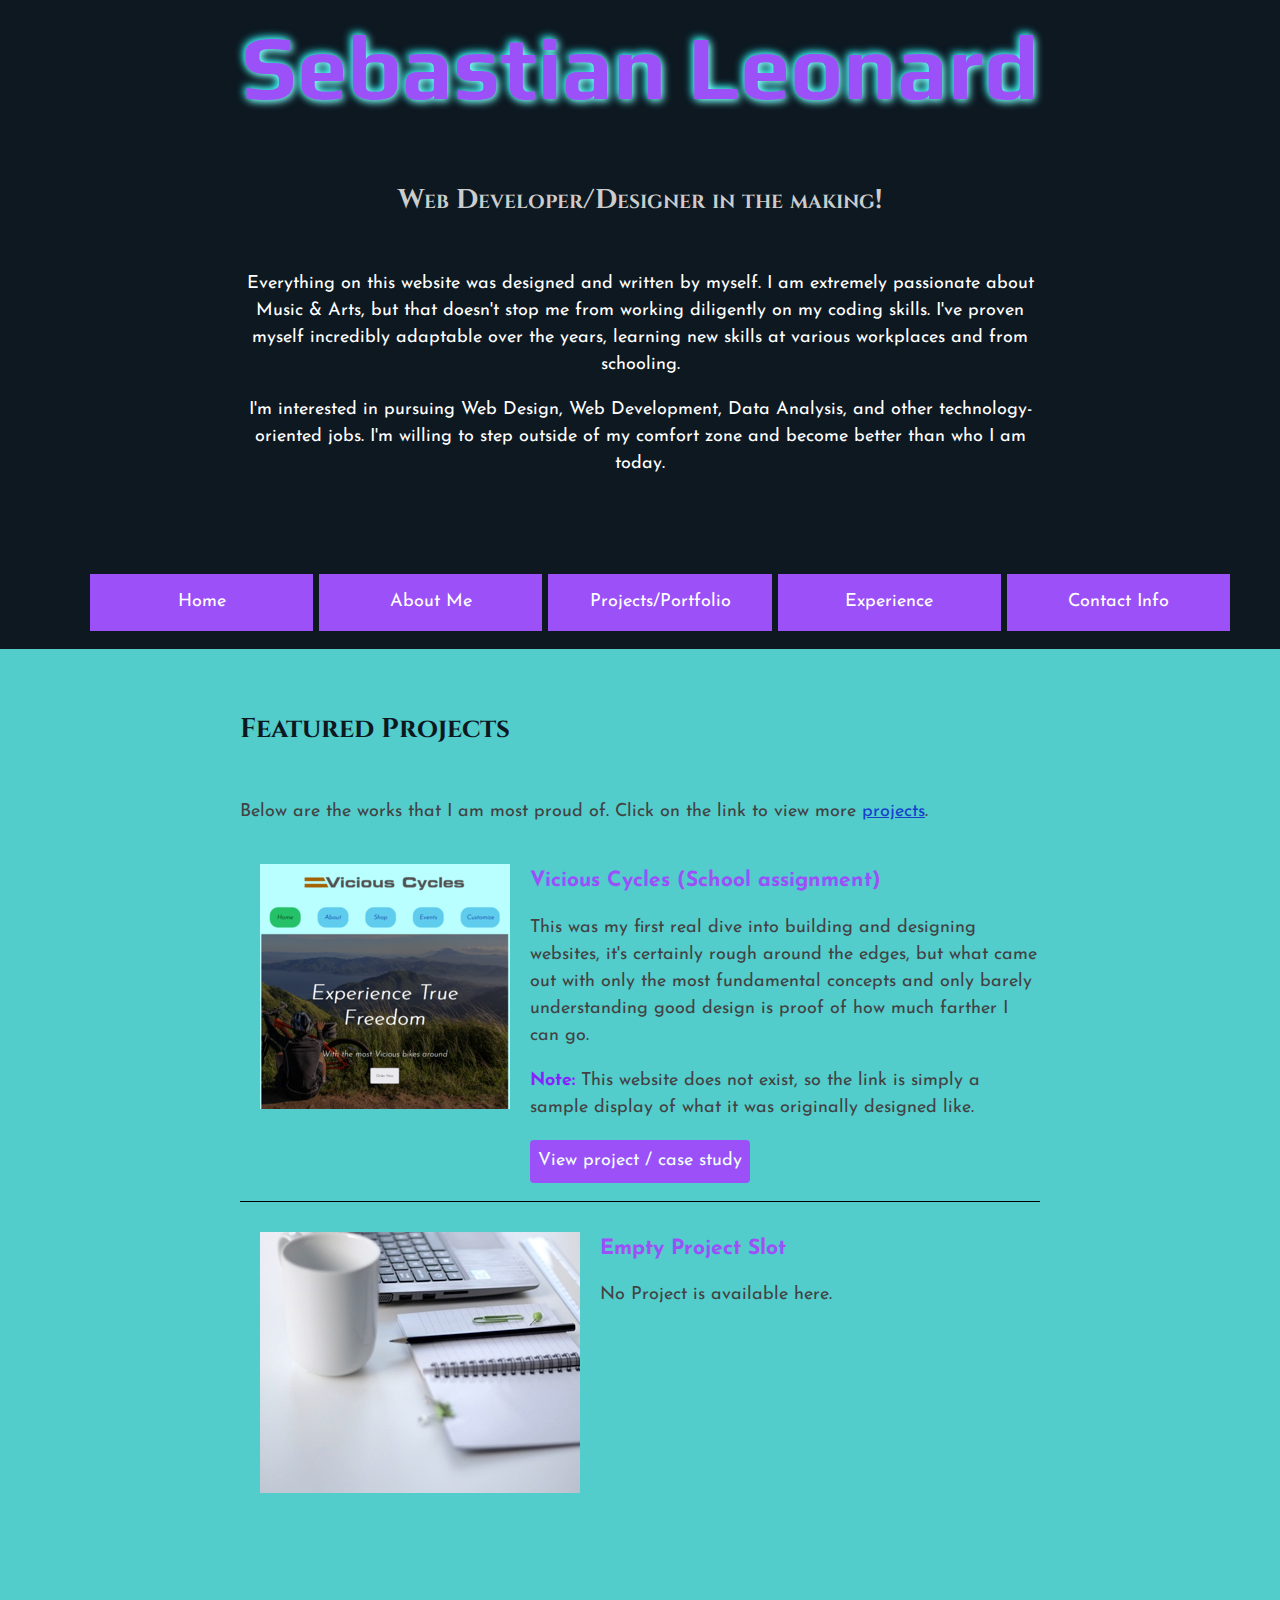
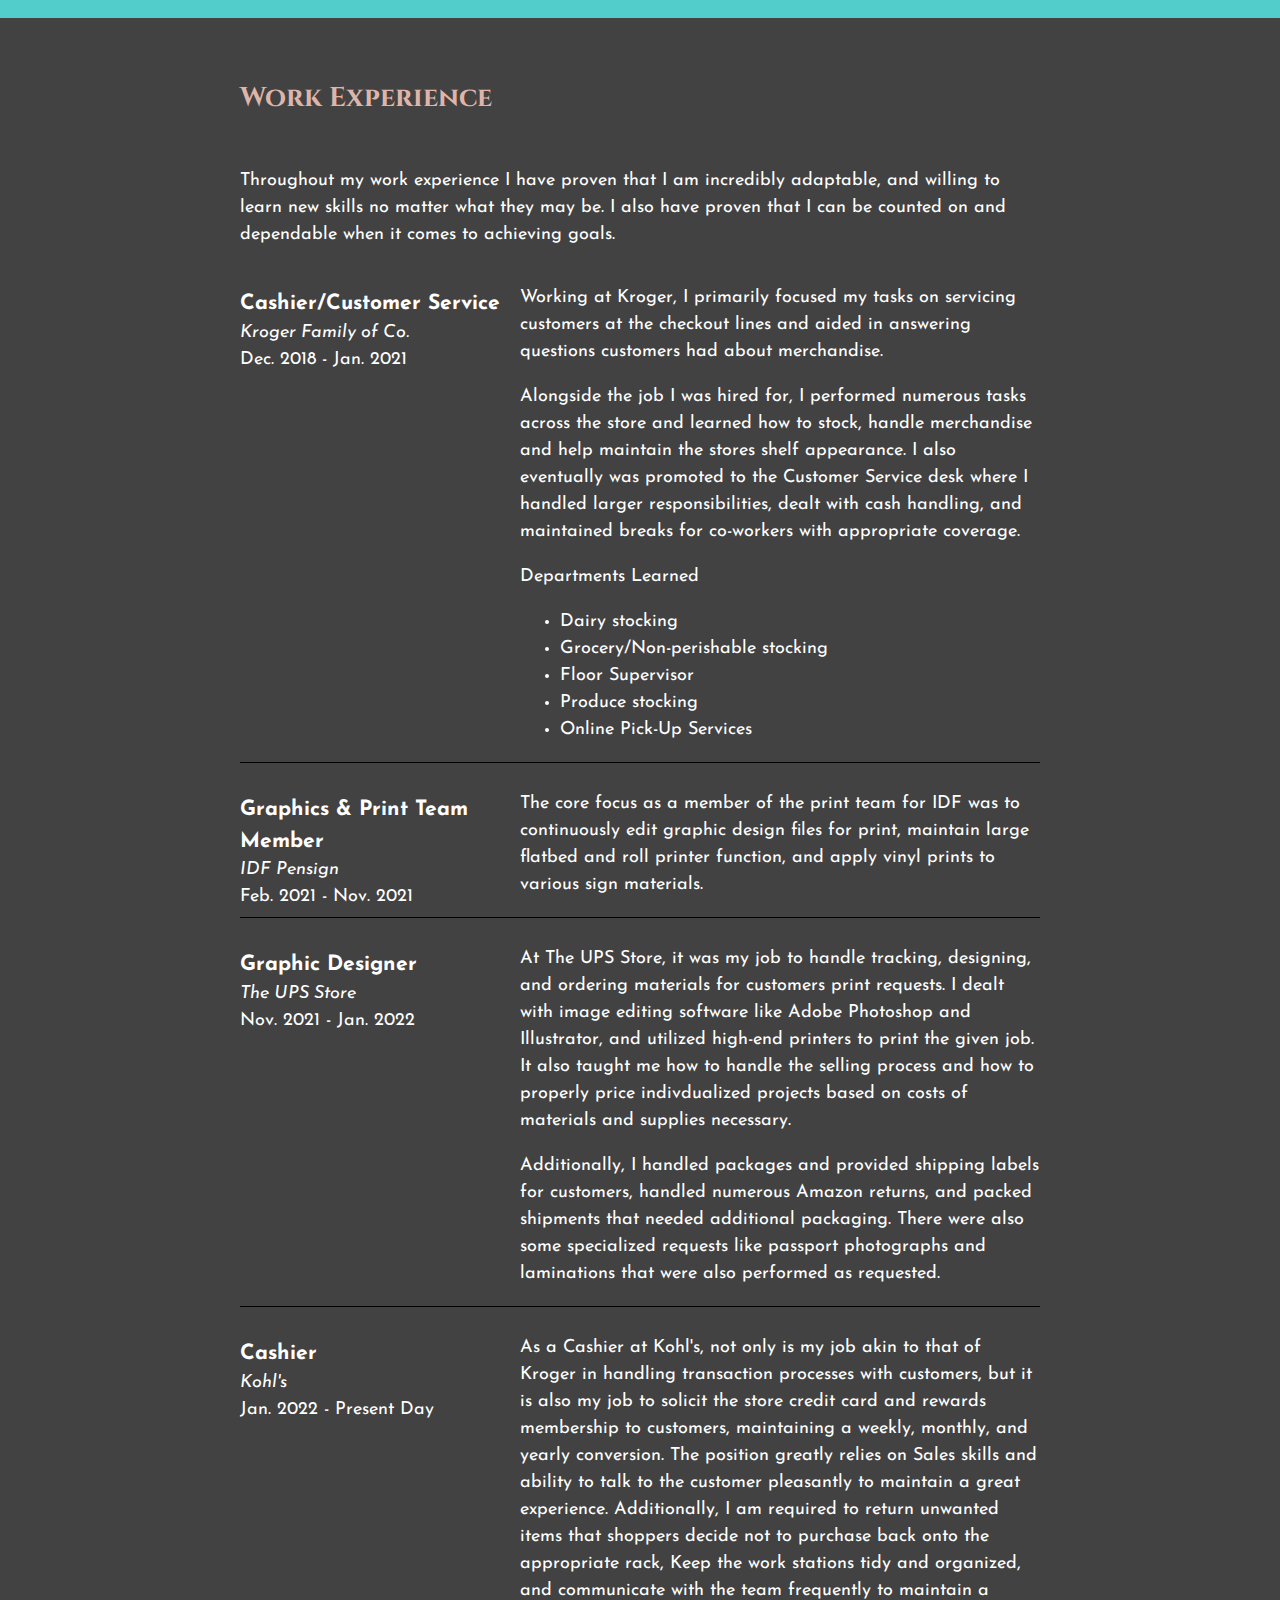
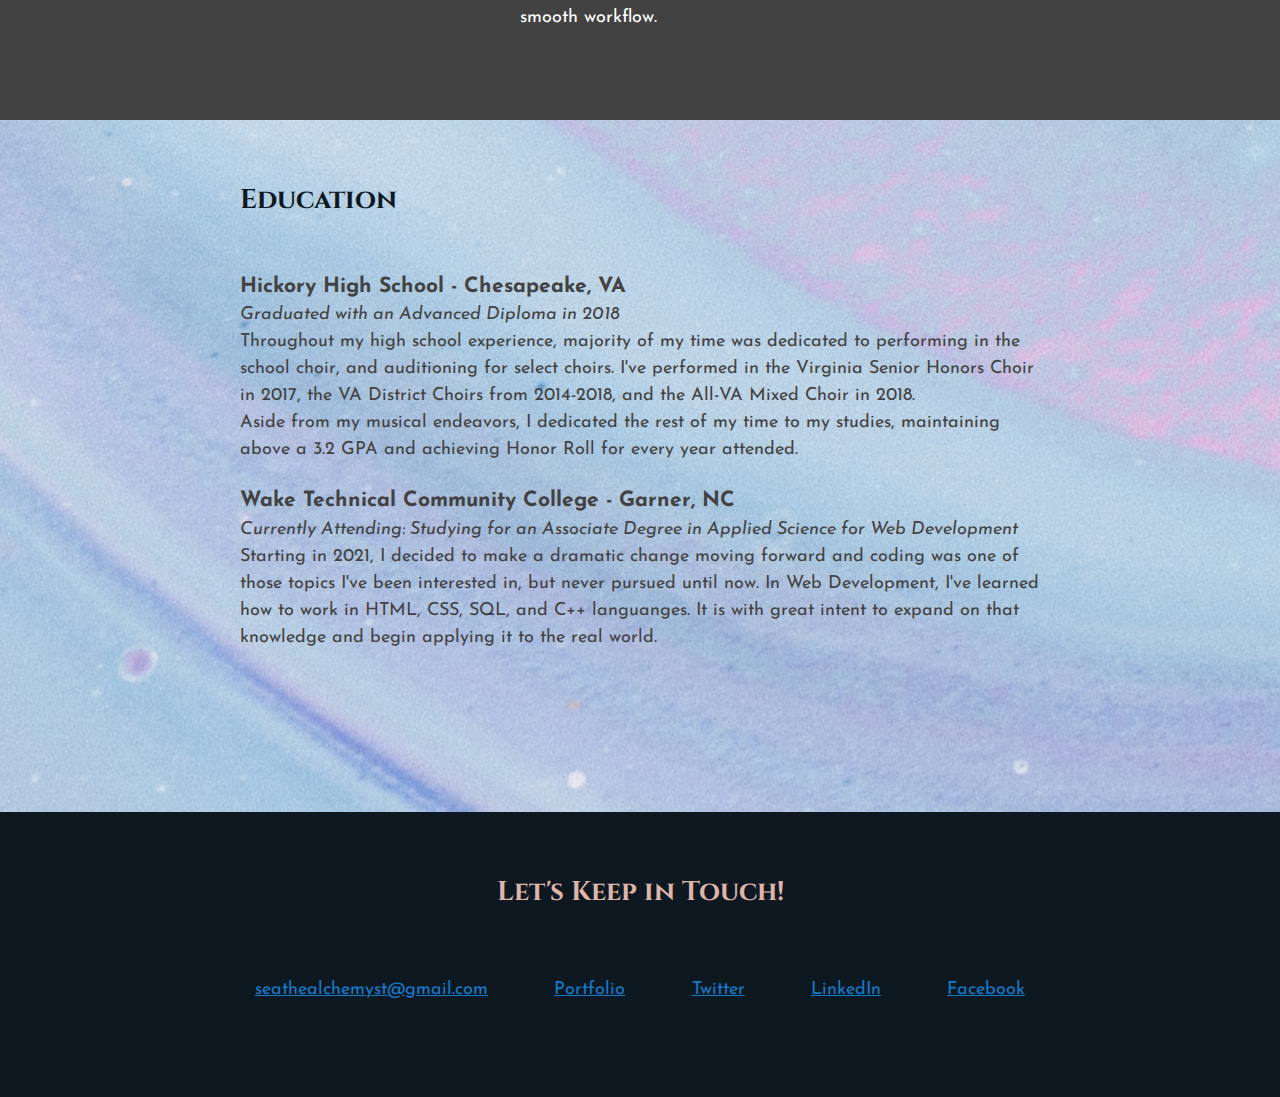
<file: webpages/Resume/index.html>
<!DOCTYPE html>
<html lang="en">
  <head>
    <meta charset="UTF-8">
    <meta name="viewport" content="width=device-width, initial-scale=1.0">
    <title>Sebastian Leonard | Resume Home</title>
    <link href="https://fonts.googleapis.com/css2?family=Cinzel&family=Josefin+Sans&family=Play&display=swap" rel="stylesheet">
    <link rel="stylesheet" href="./css/main.css">
  </head>
  <body>
    <main>
      <!-- ***********************  ABOUT / PROFILE  *********************** -->
      <header class="profile">
        <div class="content-wrap">
          <h1>Sebastian Leonard</h1>
          <h2 class="tagline">Web Developer/Designer in the making!</h2>

          <p>Everything on this website was designed and written by myself. I am extremely passionate about Music & Arts, but that doesn't stop me from working diligently on my coding skills. I've proven myself incredibly adaptable over the years, learning new skills at various workplaces and from schooling.</p>
          <p>I'm interested in pursuing Web Design, Web Development, Data Analysis, and other technology-oriented jobs. I'm willing to step outside of my comfort zone and become better than who I am today.</p>
        </div>
      </header>

      <!-- *************************  NAVIGATION   ************************* -->
      <nav>
        <ul>
          <a href="#"><li>Home</li></a>
          <a href="#"><li>About Me</li></a>
          <li>Projects/Portfolio
            <ul>
              <a onclick="scrollingproj();"><li>Featured Projects</li></a>
              <a href="../index.html"><li>Portfolio</li></a>
            </ul>
          </li></a>
          <li>Experience
            <ul>
              <a href="#job"><li>Work History</li></a>
              <a href="#edu"><li>Education</li></a>
            </ul>
          </li></a>
          <a href="#footer"><li>Contact Info</li></a>
        </ul>
      </nav>

      <!-- ********************  PROJECTS / PORTFOLIO  ********************* -->
      <section class="projects">
        <div class="content-wrap divider">
          <h2 id="proj">Featured Projects</h2>
          <p>Below are the works that I am most proud of. Click on the link to view more <a href="../index.html">projects</a>.</p>
        
          <!-- Copy the whole <section> block to add more projects. -->
          <!--
            <section class="project-item">
              <img src="./images/thumbnail-2.jpg" alt="description of image">
              <h3>Project Name</h3>
              <p>Summary or description of the project and/or your role in it. Add as many paragraphs as you need.</p>
              <a class="btn" href="#" target="_blank">View project / case study</a>
            </section>
          -->
          <section class="project-item">
              <img src="./images/Vicious_Cycles_HomeThumbnail.png" alt="Home page of Vicious Cycles Project">
            <h3>Vicious Cycles (School assignment)</h3>
            <p>This was my first real dive into building and designing websites, it's certainly rough around the edges, but what came out with only the most fundamental concepts and only barely understanding good design is proof of how much farther I can go.</p>
            <p><b>Note:</b> This website does not exist, so the link is simply a sample display of what it was originally designed like.</p>
            <a class="btn" href="./ViciousCyclesProject/webpages/index.html" target="_blank">View project / case study</a>
          </section>

          <section class="project-item">
            <img src="./images/thumbnail-2.jpg" alt="description of image">
            <h3>Empty Project Slot</h3>
            <p>No Project is available here.</p>
            <!--<a class="btn" href="#" target="_blank">View project / case study</a>-->
          </section>

          <!-- End of Project block. -->
        </div>
      </section>

      <!-- ***********************  WORK EXPERIENCE  *********************** -->
      <section class="work" id="job">
        <div class="content-wrap item-details divider">
          <h2>Work Experience</h2>
          <p>Throughout my work experience I have proven that I am incredibly adaptable, and willing to learn new skills no matter what they may be. I also have proven that I can be counted on and dependable when it comes to achieving goals.</p>

          <!-- Copy this whole <section> block to add more jobs. -->
          <!--
          <section class="job-item">
            <div class="job-details">
              <h3>Job title</h3>
              <p>Company Name</p>
              <p>Date at job</p>
            </div>
            <div class="job-summary">
              <p>Job summary goes here. Add as many paragraphs as you need.</p>
              <p>Optional list:</p>
              <ul>
                <li>Delete this list if you don't need it.</li>
                <li>Created...</li>
                <li>Lead...</li>
                <li>Responsible for...</li>
              </ul>
            </div>
          </section>
  -->
          <section class="job-item">
            <div class="job-details">
              <h3>Cashier/Customer Service</h3>
              <p>Kroger Family of Co.</p>
              <p>Dec. 2018 - Jan. 2021</p>
            </div>
            <div class="job-summary">
              <p>Working at Kroger, I primarily focused my tasks on servicing customers at the checkout lines and aided in answering questions customers had about merchandise.</p>
              <p>Alongside the job I was hired for, I performed numerous tasks across the store and learned how to stock, handle merchandise and help maintain the stores shelf appearance. I also eventually was promoted to the Customer Service desk where I handled larger responsibilities, dealt with cash handling, and maintained breaks for co-workers with appropriate coverage.</p>
              <p>Departments Learned</p>
              <ul>
                <li>Dairy stocking</li>
                <li>Grocery/Non-perishable stocking</li>
                <li>Floor Supervisor</li>
                <li>Produce stocking</li>
                <li>Online Pick-Up Services</li>
              </ul>
            </div>
          </section>
          <section class="job-item">
            <div class="job-details">
              <h3>Graphics & Print Team Member</h3>
              <p>IDF Pensign</p>
              <p>Feb. 2021 - Nov. 2021</p>
            </div>
            <div class="job-summary">
              <p>The core focus as a member of the print team for IDF was to continuously edit graphic design files for print, maintain large flatbed and roll printer function, and apply vinyl prints to various sign materials.</p>
            </div>
          </section>
          <section class="job-item">
            <div class="job-details">
              <h3>Graphic Designer</h3>
              <p>The UPS Store</p>
              <p>Nov. 2021 - Jan. 2022</p>
            </div>
            <div class="job-summary">
              <p>At The UPS Store, it was my job to handle tracking, designing, and ordering materials for customers print requests. I dealt with image editing software like Adobe Photoshop and Illustrator, and utilized high-end printers to print the given job. It also taught me how to handle the selling process and how to properly price indivdualized projects based on costs of materials and supplies necessary.</p>
              <p>Additionally, I handled packages and provided shipping labels for customers, handled numerous Amazon returns, and packed shipments that needed additional packaging. There were also some specialized requests like passport photographs and laminations that were also performed as requested.</p>
            </div>
          </section>
          <section class="job-item">
            <div class="job-details">
              <h3>Cashier</h3>
              <p>Kohl's</p>
              <p>Jan. 2022 - Present Day</p>
            </div>
            <div class="job-summary">
              <p>As a Cashier at Kohl's, not only is my job akin to that of Kroger in handling transaction processes with customers, but it is also my job to solicit the store credit card and rewards membership to customers, maintaining a weekly, monthly, and yearly conversion. The position greatly relies on Sales skills and ability to talk to the customer pleasantly to maintain a great experience. Additionally, I am required to return unwanted items that shoppers decide not to purchase back onto the appropriate rack, Keep the work stations tidy and organized, and communicate with the team frequently to maintain a smooth workflow.</p>
            </div>
          </section>
        </div>
          <!-- End of Job block. -->

      </section>

      <!-- ******************  EDUCATION & CERTIFICATIONS ****************** -->
      <section class="education" id="edu">
        <div class="content-wrap item-details">
          <h2>Education</h2>

          <!-- Copy this whole <section> block to add more schools. -->
          <!--
          <section>
            <h3>School name - City</h3>
            <p>Designation received or program name, year attended</p>
            <p>Summary or accomplishments.</p>
          </section>
        -->
        <section>
          <h3>Hickory High School - Chesapeake, VA</h3>
          <p>Graduated with an Advanced Diploma in 2018</p>
          <p>Throughout my high school experience, majority of my time was dedicated to performing in the school choir, and auditioning for select choirs. I've performed in the Virginia Senior Honors Choir in 2017, the VA District Choirs from 2014-2018, and the All-VA Mixed Choir in 2018.</p>
          <p>Aside from my musical endeavors, I dedicated the rest of my time to my studies, maintaining above a 3.2 GPA and achieving Honor Roll for every year attended.</p>
        </section>

        <section>
          <h3>Wake Technical Community College - Garner, NC</h3>
          <p>Currently Attending: Studying for an Associate Degree in Applied Science for Web Development</p>
          <p>Starting in 2021, I decided to make a dramatic change moving forward and coding was one of those topics I've been interested in, but never pursued until now. In Web Development, I've learned how to work in HTML, CSS, SQL, and C++ languanges. It is with great intent to expand on that knowledge and begin applying it to the real world.</p>
        </section>
          <!-- End of School block. -->
        </div>
      </section>

      <!-- *****************  CONTACT INFO / SOCIAL MEDIA  ***************** -->
      <footer class="contact" id="footer">
        <div class="content-wrap">
          <h2>Let's Keep in Touch!</h2>

          <!-- Social media and contact links. Add or remove any networks. -->
          <ul class="contact-list">
            <li><a href="mailto:seathealchemyst@gmail.com">seathealchemyst@gmail.com</a></li>
            <li><a href="../index.html" target="_blank">Portfolio</a></li>
            <li><a href="http://twitter.com/seathealchemyst" target="_blank">Twitter</a></li>
            <li><a href="#" target="_blank">LinkedIn</a></li>
            <li><a href="https://www.facebook.com/sebastian.leonard.3557" target="_blank">Facebook</a></li>
          </ul>
        </div>
      </footer>
    </main>
    <script type="text/javascript">
      function scrollingproj(){
        window.scrollTo(0, 460);
      }
      </script>
  </body>
</html>
</file>
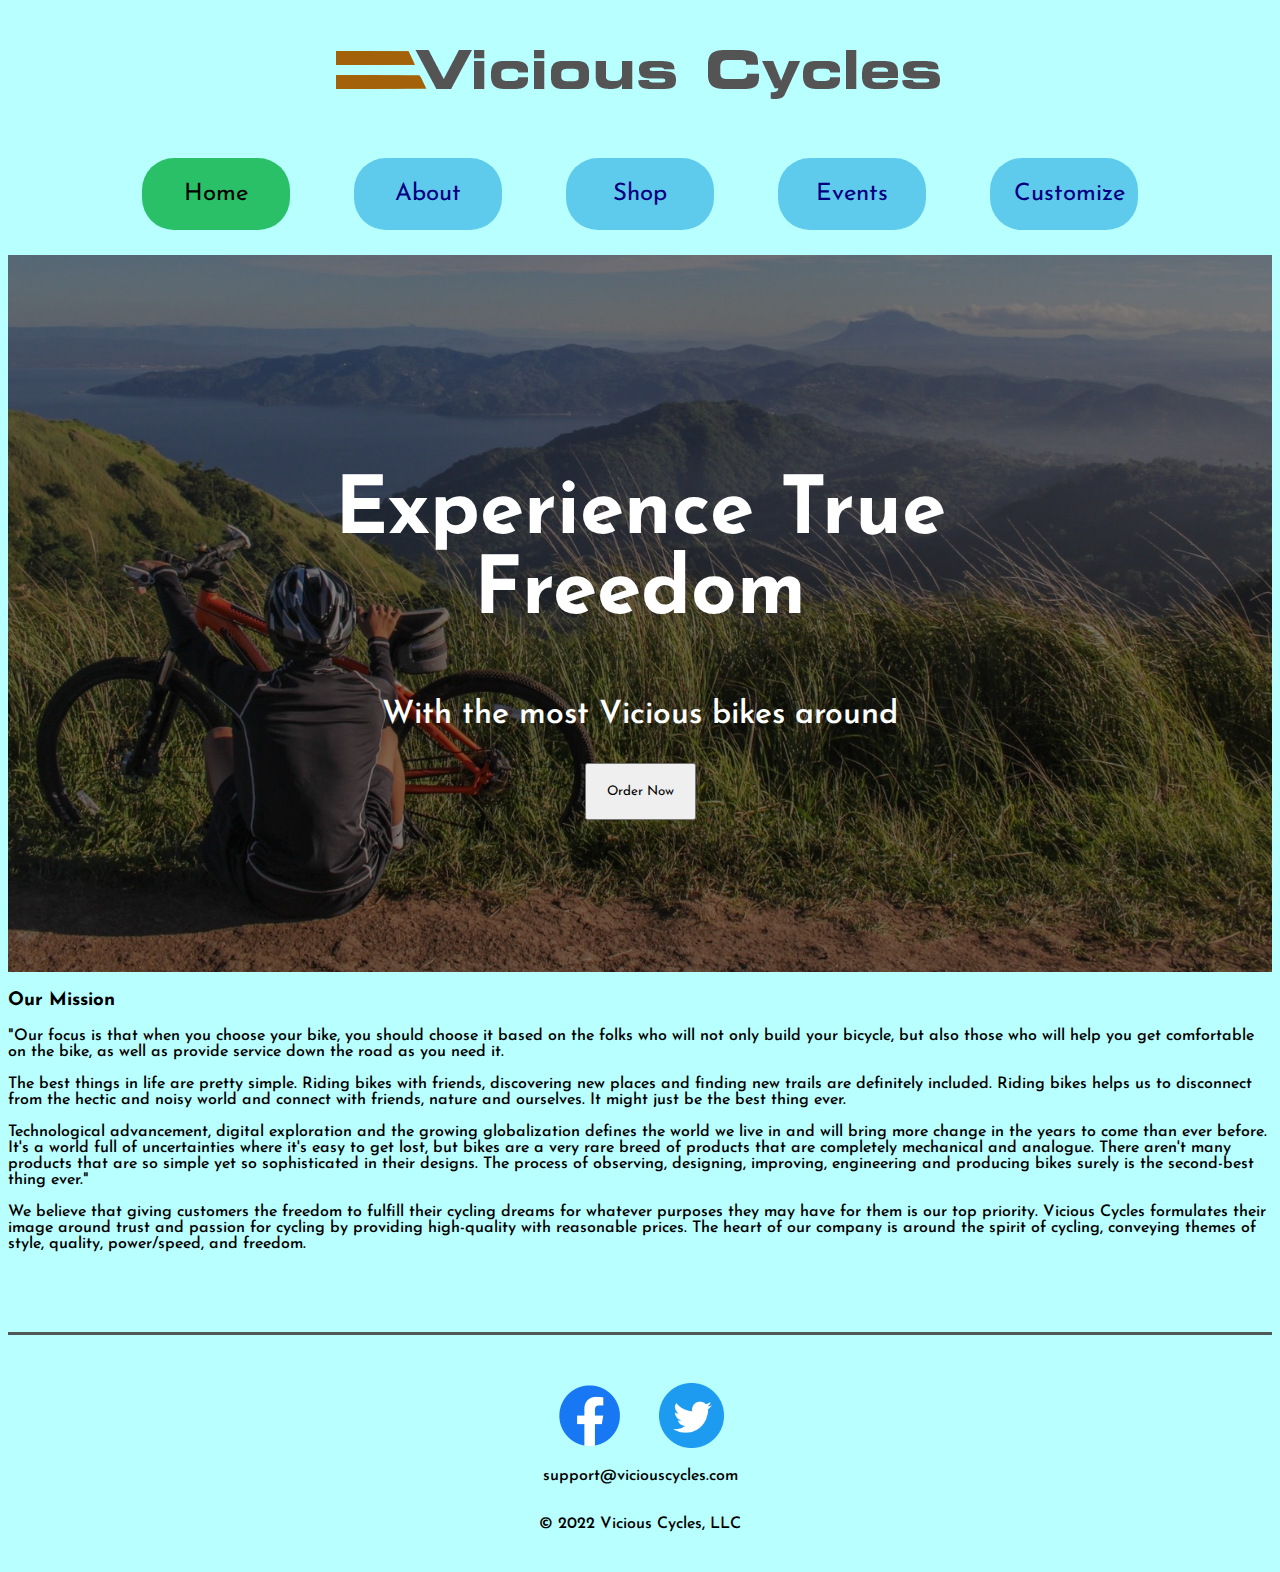
<file: webpages/ViciousCyclesProject/webpages/index.html>
<!DOCTYPE html>
<html lang="en">
<head>
    <meta charset="utf-8">
    <title>Vicious Cycles | Home</title>
    <link rel="stylesheet" href="../css/style.css">
    <link rel="preconnect" href="https://fonts.googleapis.com">
    <link rel="preconnect" href="https://fonts.gstatic.com" crossorigin>
    <link href="https://fonts.googleapis.com/css2?family=Josefin+Sans:ital,wght@1,300&display=swap" rel="stylesheet">
</head>
<body>
    <h1><img src="../images/vicious-cycles-logo.png" alt="Vicious Cycles logo" id="brand-logo"></h1>
    <nav>
        <a href="index.html" class="current">Home</a>
        <a href="about.html">About</a>
        <a href="shop.html">Shop</a>
        <a href="event.html">Events</a>
        <a href="custom.html">Customize</a>
    </nav>
    <div id="hero-image">
        <h2>Experience True Freedom</h2>
        <p>With the most Vicious bikes around</p>
        <button type="button" onclick="location.href='custom.html'" id="cta">Order Now</button>
    </div>
    <section>
        <h3>Our Mission</h3>
        <p>"Our focus is that when you choose your bike, you should choose it based on the folks who will not only build your bicycle, but also those who will help you get comfortable on the bike, as well as provide service down the road as you need it.</p>
        <p>The best things in life are pretty simple. Riding bikes with friends, discovering new places and finding new trails are definitely included. Riding bikes helps us to disconnect from the hectic and noisy world and connect with friends, nature and ourselves. It might just be the best thing ever.</p>
        <p>Technological advancement, digital exploration and the growing globalization defines the world we live in and will bring more change in the years to come than ever before. It's a world full of uncertainties where it's easy to get lost, but bikes are a very rare breed of products that are completely mechanical and analogue. There aren't many products that are so simple yet so sophisticated in their designs. The process of observing, designing, improving, engineering and producing bikes surely is the second-best thing ever."</p>
        <p>We believe that giving customers the freedom to fulfill their cycling dreams for whatever purposes they may have for them is our top priority. Vicious Cycles formulates their image around trust and passion for cycling by providing high-quality with reasonable prices. The heart of our company is around the spirit of cycling, conveying themes of style, quality, power/speed, and freedom.</p>
    </section>
    <footer>
        <div>
            <a href="https://www.facebook.com"><img src="../images/f_logo_RGB-Blue_58.png" alt="facebook logo" width="65px" height="65px" class="social"></a>
            <a href="https://www.twitter.com"><img src="../images/Twitter social icons - circle - blue.png" alt="twitter logo" width="65px" height="65px" class="social"></a>
        </div>
            <p>support@viciouscycles.com</p>
        <p>&copy; 2022 Vicious Cycles, LLC</p>
    </footer>
</body>
</html>
</file>
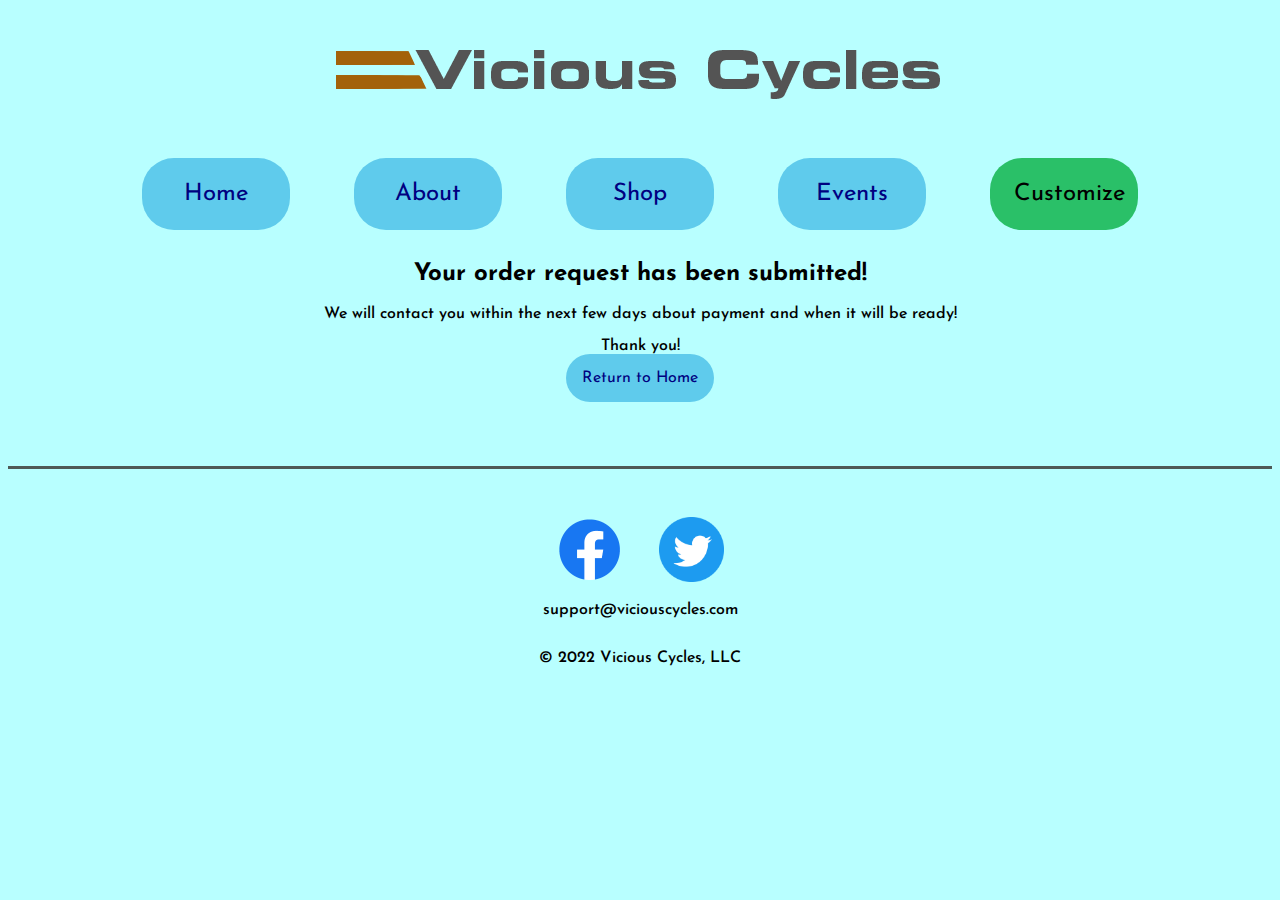
<file: webpages/ViciousCyclesProject/webpages/confirm.html>
<!DOCTYPE html>
<html lang="en">
<head>
    <meta charset="utf-8">
    <title>Vicious Cycles | Custom Order</title>
    <link rel="stylesheet" href="../css/style.css">
    <link rel="preconnect" href="https://fonts.googleapis.com">
    <link rel="preconnect" href="https://fonts.gstatic.com" crossorigin>
    <link href="https://fonts.googleapis.com/css2?family=Josefin+Sans:ital,wght@1,300&display=swap" rel="stylesheet">
</head>
<body>
    <h1><img src="../images/vicious-cycles-logo.png" alt="Vicious Cycles logo" id="brand-logo"></h1>
    <nav>
        <a href="index.html">Home</a>
        <a href="about.html">About</a>
        <a href="shop.html">Shop</a>
        <a href="event.html">Events</a>
        <a href="custom.html" class="current">Customize</a>
    </nav>
    <section class="center">
        <h2>Your order request has been submitted!</h2>
        <p>We will contact you within the next few days about payment and when it will be ready!</p>
        <p>Thank you!</p>
        <a class="return" href="index.html">Return to Home</a>
    </section>
    <footer>
        <div>
            <a href="https://www.facebook.com"><img src="../images/f_logo_RGB-Blue_58.png" alt="facebook logo" width="65px" height="65px" class="social"></a>
            <a href="https://www.twitter.com"><img src="../images/Twitter social icons - circle - blue.png" alt="twitter logo" width="65px" height="65px" class="social"></a>
        </div>
            <p>support@viciouscycles.com</p>
        <p>&copy; 2022 Vicious Cycles, LLC</p>
    </footer>

</body>
</html>
</file>
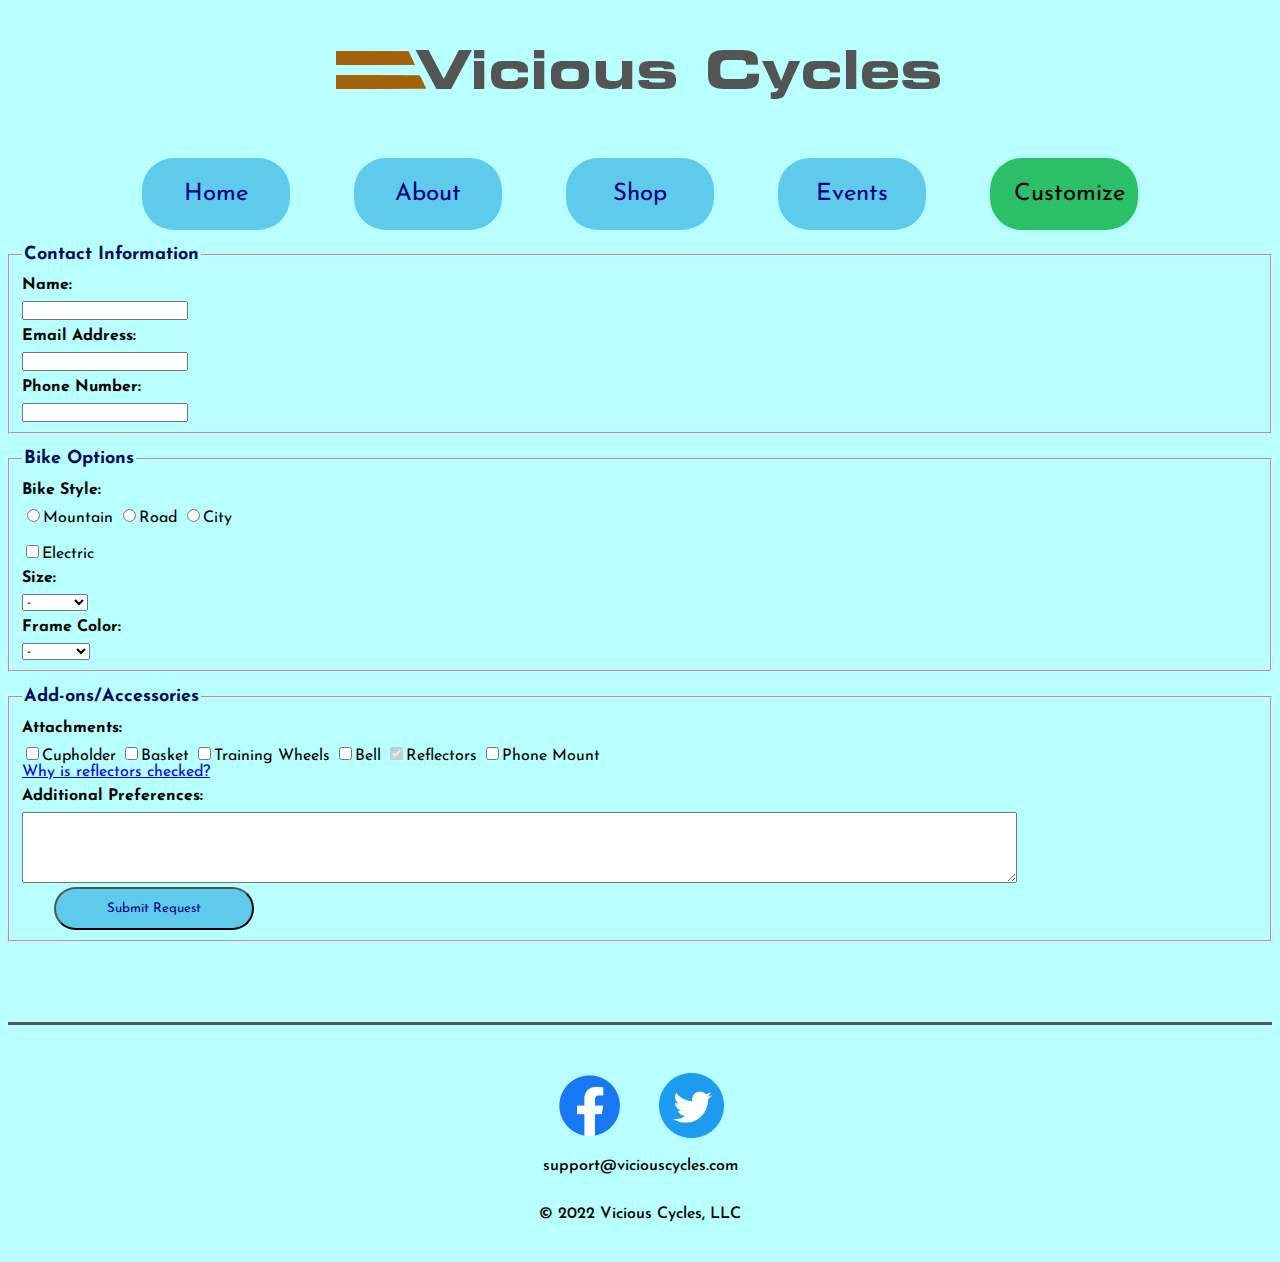
<file: webpages/ViciousCyclesProject/webpages/custom.html>
<!DOCTYPE html>
<html lang="en">
<head>
    <meta charset="utf-8">
    <title>Vicious Cycles | Custom Order</title>
    <link rel="stylesheet" href="../css/style.css">
    <link rel="preconnect" href="https://fonts.googleapis.com">
    <link rel="preconnect" href="https://fonts.gstatic.com" crossorigin>
    <link href="https://fonts.googleapis.com/css2?family=Josefin+Sans:ital,wght@1,300&display=swap" rel="stylesheet">
</head>
<body>
    <h1><img src="../images/vicious-cycles-logo.png" alt="Vicious Cycles logo" id="brand-logo"></h1>
    <nav>
        <a href="index.html">Home</a>
        <a href="about.html">About</a>
        <a href="shop.html">Shop</a>
        <a href="event.html">Events</a>
        <a href="custom.html" class="current">Customize</a>
    </nav>
    <form action="confirm.html">
        <fieldset>
            <legend>Contact Information</legend>
                <label for="name">Name:</label>
                <input type="text" id="name" name="name" required><br>
                <label for="email">Email Address:</label>
                <input type="email" id="email" name="email" required><br>
                <label for="phone">Phone Number:</label>
                <input type="tel" id="phone" name="phone" required><br>
        </fieldset>
        <fieldset>
            <legend>Bike Options</legend>
                <label>Bike Style:</label>
                <input type="radio" value="Mountain" name="style">Mountain
                <input type="radio" value="Road" name="style">Road
                <input type="radio" value="City" name="style">City<br><br>

            <input type="checkbox">Electric<br>

            <label>Size:</label>
            <select>
                <option selected>-</option>
                <option>13-13.5"</option>
                <option>14-14.5"</option>
                <option>15-16.5"</option>
                <option>17-18.5"</option>
                <option>19-20.5"</option>
                <option>21-22.5"</option>
                <option>23-25"</option>
            </select><br>
            
            <label>Frame Color:</label>
            <select>
                <option selected>-</option>
                <option>Black</option>
                <option>White</option>
                <option>Red</option>
                <option>Orange</option>
                <option>Yellow</option>
                <option>Green</option>
                <option>Blue</option>
                <option>Purple</option>
            </select><br>
        </fieldset>
        <fieldset class="attach">
            <legend>Add-ons/Accessories</legend>
                <label>Attachments:</label>
                <input type="checkbox">Cupholder
                <input type="checkbox">Basket
                <input type="checkbox">Training Wheels
                <input type="checkbox">Bell
                <input type="checkbox" checked disabled>Reflectors
                <input type="checkbox">Phone Mount<br>
            <a href="https://en.wikipedia.org/wiki/Bicycle_law_in_the_United_States" rel="external" target="_blank" >Why is reflectors checked?</a>

            <label for="other">Additional Preferences:</label>
            <textarea id="other" name="other" maxlength="250" rows="5" cols="100"></textarea><br>
            <input type="submit" class="submit" value="Submit Request">
        </fieldset>
    </form>
    <footer>
        <div>
            <a href="https://www.facebook.com"><img src="../images/f_logo_RGB-Blue_58.png" alt="facebook logo" width="65px" height="65px" class="social"></a>
            <a href="https://www.twitter.com"><img src="../images/Twitter social icons - circle - blue.png" alt="twitter logo" width="65px" height="65px" class="social"></a>
        </div>
            <p>support@viciouscycles.com</p>
        <p>&copy; 2022 Vicious Cycles, LLC</p>
    </footer>
</body>
</html>
</file>
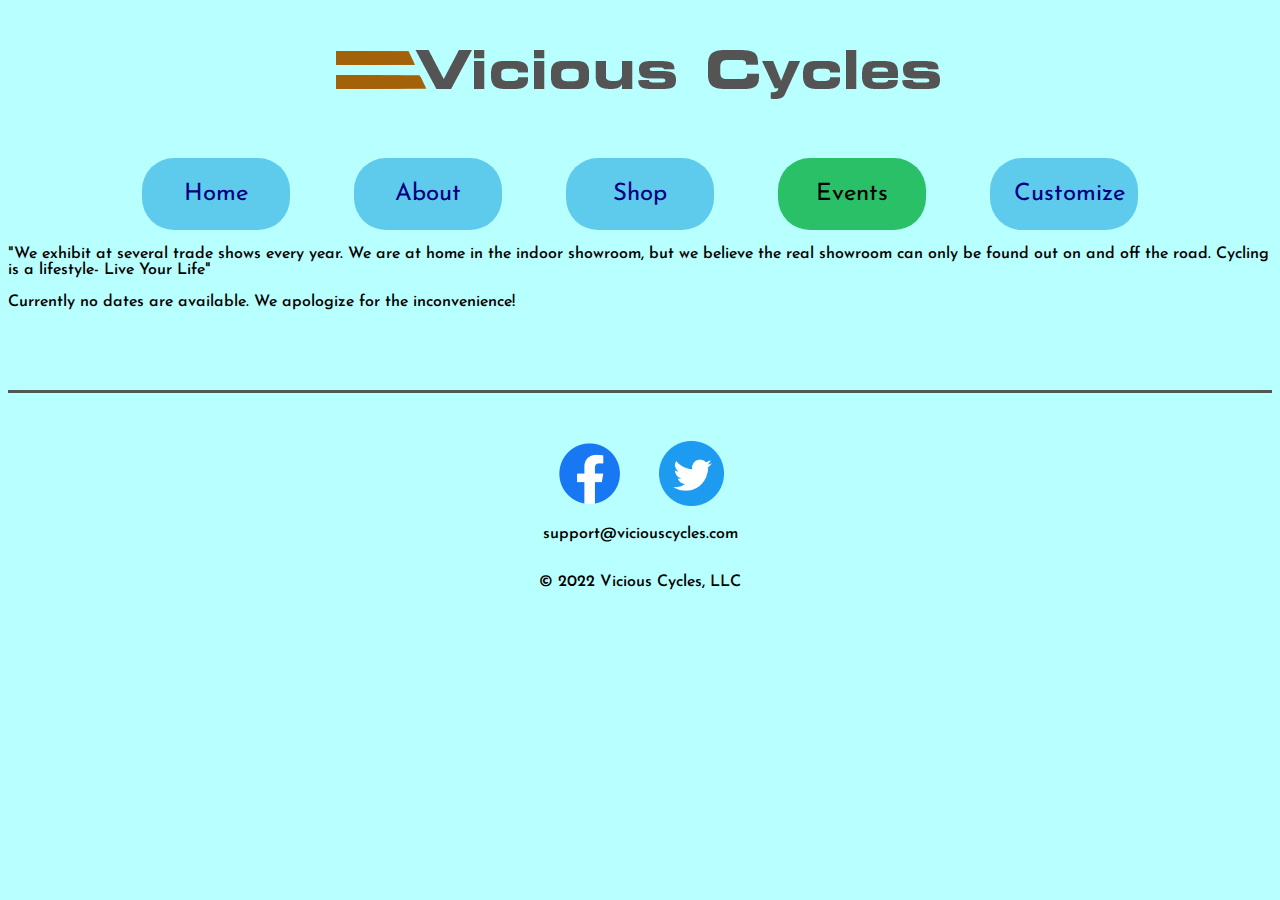
<file: webpages/ViciousCyclesProject/webpages/event.html>
<!DOCTYPE html>
<html lang="en">
<head>
    <meta charset="utf-8">
    <title>Vicious Cycles | Events</title>
    <link rel="stylesheet" href="../css/style.css">
    <link rel="preconnect" href="https://fonts.googleapis.com">
    <link rel="preconnect" href="https://fonts.gstatic.com" crossorigin>
    <link href="https://fonts.googleapis.com/css2?family=Josefin+Sans:ital,wght@1,300&display=swap" rel="stylesheet">
</head>
<body>
    <h1><img src="../images/vicious-cycles-logo.png" alt="Vicious Cycles logo" id="brand-logo"></h1>
    <nav>
        <a href="index.html">Home</a>
        <a href="about.html">About</a>
        <a href="shop.html">Shop</a>
        <a href="event.html" class="current">Events</a>
        <a href="custom.html">Customize</a>
    </nav>
    <section>
        <p>"We exhibit at several trade shows every year.  We are at home in the indoor showroom, but we believe the real showroom can only be found out on and off the road. Cycling is a lifestyle- Live Your Life"</p>
        <p>Currently no dates are available. We apologize for the inconvenience!</p>
    </section>
    <footer>
        <div>
            <a href="https://www.facebook.com"><img src="../images/f_logo_RGB-Blue_58.png" alt="facebook logo" width="65px" height="65px" class="social"></a>
            <a href="https://www.twitter.com"><img src="../images/Twitter social icons - circle - blue.png" alt="twitter logo" width="65px" height="65px" class="social"></a>
        </div>
            <p>support@viciouscycles.com</p>
        <p>&copy; 2022 Vicious Cycles, LLC</p>
    </footer>
</body>
</html>
</file>
<file: webpages/Resume/css/main.css>
/* Color Scheme: 
    #9C50F8/#8524fc: NEON PURPLE
    #dfb5a9: PALE PINK
    #88fff9/#24fcfc: ELECTRIC BLUE
    #B4EDD2: MINT
    #0D1821: SLATE GRAY/NEAR BLACK
 */
 
/* Global Styles */
html {
    box-sizing: border-box;
    scroll-behavior: smooth;
}

* {
    color: white;
}

*, *:before, *:after {
    box-sizing: inherit;
}

body {
    background-color: #0D1821;
    margin: 0;
    padding: 0;
    font-family:  'Josefin Sans', Helvetica, sans-serif;
    font-size: 18px;
    line-height: 1.5;
}

a {
    color: #167acc;
}

a:hover {
    text-decoration: none;
}

h1, h2 {
    margin: 0;
}

h1 {
    color: #9C50F8;
    font-size: 5em;
    font-family: 'Play', Arial, fantasy;
    text-shadow: 2px 2px 8px #88fff9, -2px -2px 8px #24fcfc;
    clear: both;
    background-color: #0D1821;
}

h2 {
    color: #dfb5a9;
    font-family: 'Cinzel', 'Times New Roman', serif;
    margin-bottom: 50px;
}

h3 {
    margin-bottom: 0;
}

.item-details h3 + p {
    font-style: italic;
}

.item-details h3 ~ p {
    margin: 0;
}

b {
    color:#8524fc;
}

.content-wrap {
    max-width: 800px;
    width: 85%;
    margin: 0 auto;
    padding: 60px 0;
}

.divider > section {
    border-bottom: 1px solid #000;
    margin-bottom: 10px;
}

.divider > section:last-of-type {
    border-bottom: none;
}

/* Profile */

.tagline {
    color: #ccc;
    font-variant: small-caps;
    clear: both;
    margin-top: 15%;
}

/* Navigation Bar */

nav {
    position: -webkit-sticky;
    position: sticky;
    top: 0;
    background-color: #0D1821;
}

nav a {
    text-decoration: none;
}

nav ul {
    display: inline-block;
    text-align: center;
    list-style-type: none;
    width: 100%;
}

nav ul li {
    display: inline-block;
    position: relative;
    padding: 15px 20px;
    background-color: #9C50F8;
    cursor: pointer;
    width: 18%;
}

nav ul li:hover {
    box-shadow: 3px 3px 5px #88fff9, -3px -3px 5px #24fcfc, 3px -3px 5px #24fcfc, -3px 3px 5px #24fcfc;
    color:#24fcfc;
}

nav ul li ul {
    padding: 0;
    position: absolute;
    top: 48px;
    left: -999999px;
    width: 100%;
}

nav ul li ul li {
    background-color: #9c50f8;
    display: block;
    width: 100%;
}

nav ul li ul li:hover {
   box-shadow: none;
   text-shadow: 3px 3px 7px #88fff9, -3px -3px 7px #24fcfc, 3px -3px 7px #24fcfc, -3px 3px 7px #24fcfc;
    color:#24fcfc;
}

nav ul li:hover ul {
    display: block;
    left: 0px;
}

/* Projects */

 .projects {
    background-color: #53cccc;
    padding-bottom: 15px;
 }

 .projects h2 {
    color: #0D1821;
 }
 .projects p, .projects img {
    color: #424242;
 }

 .projects h3 {
    color: #9C50F8;
 }

 .projects a {
    color: #1640cc;
 }
 
 .projects .btn {
    color: azure;
    background-color: #9C50F8;
    text-decoration: none;
    margin-bottom: 1em;
    padding: 8px;
    border-radius: 4px;
    display: inline-block;
    
 }

 .projects .btn:hover {
    background-color: rgba(156, 80, 248, 0.8);
 }

 .project-item {
    overflow: hidden;
 }

/* Work Experience */

.work {
    background-color: #424242;
}


/* Education */

.education {
    background-color: #dfb5a9;
    background-image: url(../images/pawel-czerwinski-light-unsplash.jpg);
    background-repeat: no-repeat;
    padding-bottom: 100px;
}

.education h2 {
    color: #0D1821;
}

.education h3, .education p {
    color: #424242;
}



/* Contact Info */

.contact li::marker {
    color: white;
}

.contact-list {
    list-style-type: none;
    padding: 0;
}

.contact-list a {
    padding: 15px;
    display: inline-block;
}


/* Responsive Styles */

@media screen and (min-width: 1020px) {
    
    .project-item img {
        float: left;
        margin: 20px 20px 40px;
    }

    .job-item {
        display: grid;
        grid-template-columns: 1fr 2fr;
        column-gap: 20px;
    }
    
    header, footer {
        text-align: center;
    }
    
    h1 {
        position: fixed;
        top: 0;
        left: 0;
        right: 0;
        width: 100%;
    }

    nav {
        top: 7.45em;
    }

    .contact-list {
        display: flex;
        justify-content: space-between;    
    }

}

@media screen and (max-width: 1019px) {
    h1 {
        font-size: 60px;
        
    }

    h1, h2 {
        line-height: 1.2;
    }

    .tagline {
        margin-top: 5%;
    }

    .contact-list {
        padding: 5px;
    }


}
</file>
<file: webpages/ViciousCyclesProject/css/style.css>
* {
    font-family: 'Josefin Sans', sans-serif;    
}

body {
    background-color: #b8ffff;
    height: 100%;
}

h1 {
    font-size: 4em;
    text-align: center;
    color: #010b5b;
    position: sticky;
}

nav {
    display: flex;
    flex-direction: row;
    align-items: center;
    justify-content: center;
}

nav a {
    text-decoration: none;
    text-align: center;
    background-color: #5fcbec;
    color: navy;
    border-radius: 2rem;
    padding: 1em;
    width: 100px;
    margin: 0 2rem;
    font-size: x-large;
}

#hero-image {
    background-image: linear-gradient(rgba(0, 0, 0, 0.5), rgba(0, 0, 0, 0.5)), url(../images/cycling-cliffside2.jpg);
    height: 50%;
    background-position: center;
    background-size: cover;
    background-repeat: no-repeat;
    position: relative;
    background-position-y: bottom;
    text-align: center;
    color: white;
    padding: 12%;
    margin-top: 25px;
}

#woods {
    margin: 2em 2em 1em 0;
    float: top left;
}

#shop {
    display: flex;
    flex-direction: row;
}

.col {
    display: flex;
    flex-direction: column;
    width: 20rem;
    margin: 3rem 2rem;
}

p {
    font-weight: 550;
}

div h2 {
    font-size: 5em;
}

div p {
    font-size: xx-large;
}

.default {
    font-size: medium;
}

/* Formatting for Universal Footer elements */
footer {
    display: flex;
    align-items: center;
    margin-top: 5rem;
    padding: 3rem 1rem 1rem 1rem;
    border-top: solid rgba(67, 71, 68, 0.9);
    flex-direction: column;
}

.social {
    margin-left: 1rem;
    margin-right: 1rem;
}

#brand-logo {
    font-size: 4em;
    text-align: center;
}

/* Home page CTA button */
#cta {
    padding: 20px;
}

/* Class selector for active page */
.current {
    background-color: rgb(42, 192, 104);
    color: black;
}

/* Form Design */

label {
    display: block;
    margin: 8px 0;
    font-weight: bold;
}

legend {
    font-weight: bolder;
    font-size: large;
    color:#010b5b;
}

fieldset {
    margin: 1em 0;
}

textarea {
    width: 80%;
}

/* Button format */
input.submit, .return {
    text-decoration: none;
    text-align: center;
    background-color: #5fcbec;
    color: navy;
    border-radius: 2rem;
    padding: 1em;
    width: 200px;
    margin: 0 2rem;
}

/*Centered Text for Confirmation page */

.center {
    text-align: center;
    margin-top: 2rem;
}
/* Media Query for Fluid layout */
@media screen and (max-width: 950px), print {

    nav {
        flex-direction: column;
    }

    nav a {
        margin: 0.5em 0;
        width: 90%;
    }

    .col {
        flex-flow: row wrap;
        width: 25%;
        height: 10rem;
    }
    
    .default {
        width: 5rem;
        height: 10rem;
        margin-right: 0;
    }

    #woods {
        width: 95%;
        margin: 1rem 2.5%;
    }

    #hero-image {
        padding: 5%;
    }

    #brand-logo {
        width: 90%;
        margin: 0, 2.5%;
    }
}
</file>
